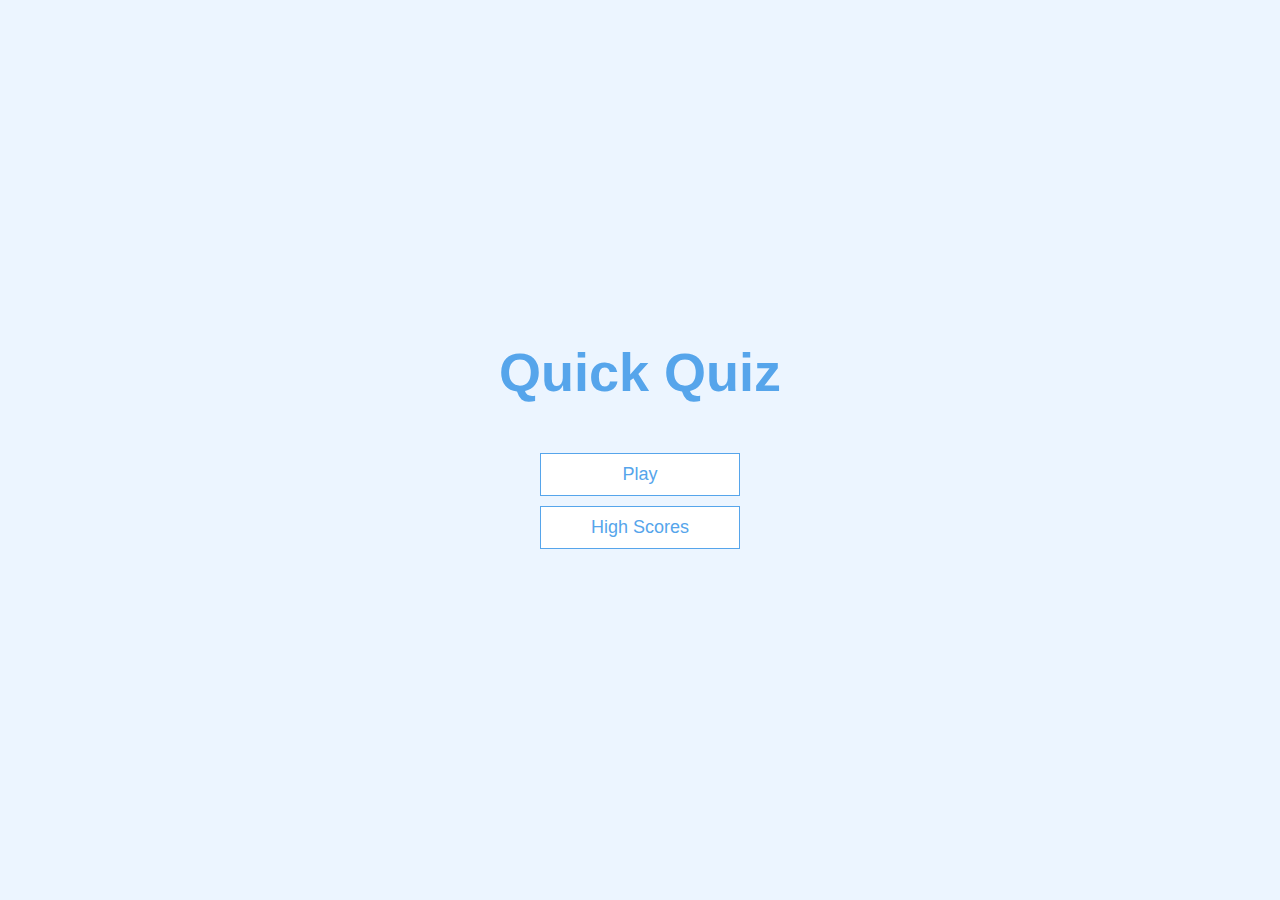
<file: index.html>
<!DOCTYPE html>
<html lang="en">
  <head>
    <meta charset="UTF-8" />
    <meta name="viewport" content="width=device-width, initial-scale=1.0" />
    <meta http-equiv="X-UA-Compatible" content="ie=edge" />
    <title>Quick Quiz</title>
    <link rel="stylesheet" href="app.css" />
  </head>
  <body>
    <div class="container">
      <div id="home" class="flex-center flex-column">
        <h1>Quick Quiz</h1>
        <a class="btn" href="./game.html">Play</a>
        <a class="btn" href="./highscores.html">High Scores</a>
      </div>
    </div>
  </body>
</html>
</file>
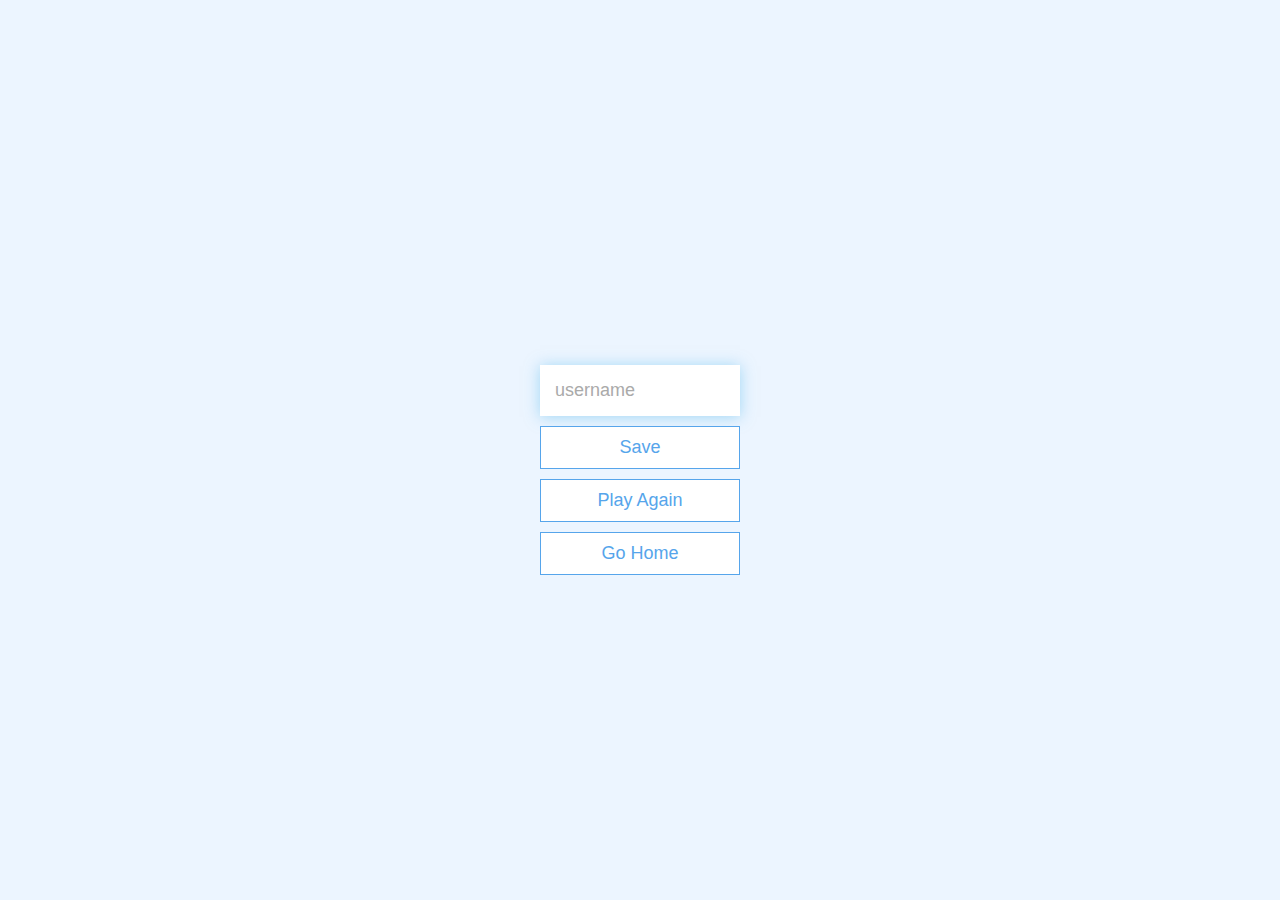
<file: end.html>
<!DOCTYPE html>
<html lang="en">
  <head>
    <meta charset="UTF-8" />
    <meta name="viewport" content="width=device-width, initial-scale=1.0" />
    <meta http-equiv="X-UA-Compatible" content="ie=edge" />
    <title>Congrats!</title>
    <link rel="stylesheet" href="app.css" />
  </head>
  <body>
    <div class="container">
      <div id="end" class="flex-center flex-column">
        <h1 id="finalScore"></h1>
        <form>
          <input
            type="text"
            name="username"
            id="username"
            placeholder="username"
          />
        </form>
        <button type="submit" class="btn" id="saveScoreBtn" onclick="saveHighScore()">Save</button>
        
        
        
        <a class="btn" href="./game.html">Play Again</a>
        <a class="btn" href="./index.html">Go Home</a>
      </div>
    </div>
    <script src="end.js"></script>
  </body>
</html>
</file>
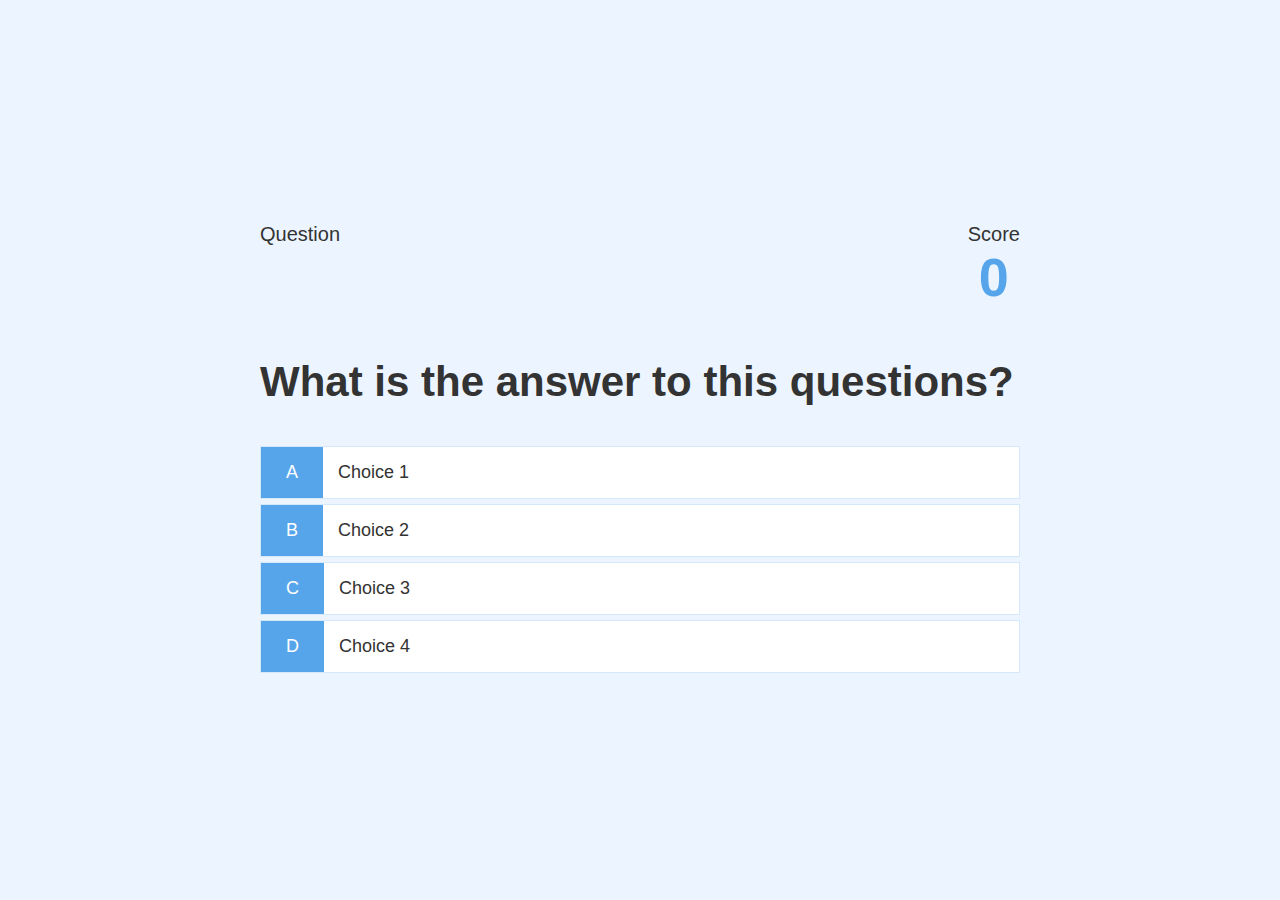
<file: game.html>
<!DOCTYPE html>
<html lang="en">
  <head>
    <meta charset="UTF-8" />
    <meta name="viewport" content="width=device-width, initial-scale=1.0" />
    <meta http-equiv="X-UA-Compatible" content="ie=edge" />
    <title>Quick Quiz - Play</title>
    <link rel="stylesheet" href="app.css" />
    <link rel="stylesheet" href="game.css" />
    
  </head>
  <body>
    <div class="container">
      <div id="game" class="justify-center flex-column">
        <div id="hud">
          <div id="hud-item">
            <p id="progressText" class="hud-prefix">
              Question
            </p>
            <div id="progressBar">
              <div id="progressBarFull"></div>
            </div>
           
            <div id="time"></div> 
           </div>
          <div id="hud-item">
            <p class="hud-prefix">
              Score
            </p>
            <h1 class="hud-main-text" id="score">
              0
            </h1>
          </div>
        </div>
        <h2 id="question">What is the answer to this questions?</h2>
        <div class="choice-container">
          <p class="choice-prefix">A</p>
          <p class="choice-text" data-number="1">Choice 1</p>
        </div>
        <div class="choice-container">
          <p class="choice-prefix">B</p>
          <p class="choice-text" data-number="2">Choice 2</p>
        </div>
        <div class="choice-container">
          <p class="choice-prefix">C</p>
          <p class="choice-text" data-number="3">Choice 3</p>
        </div>
        <div class="choice-container">
          <p class="choice-prefix">D</p>
          <p class="choice-text" data-number="4">Choice 4</p>
        </div>
      </div>
    </div>
    <script src="game.js"></script>
  </body>
</html>
</file>
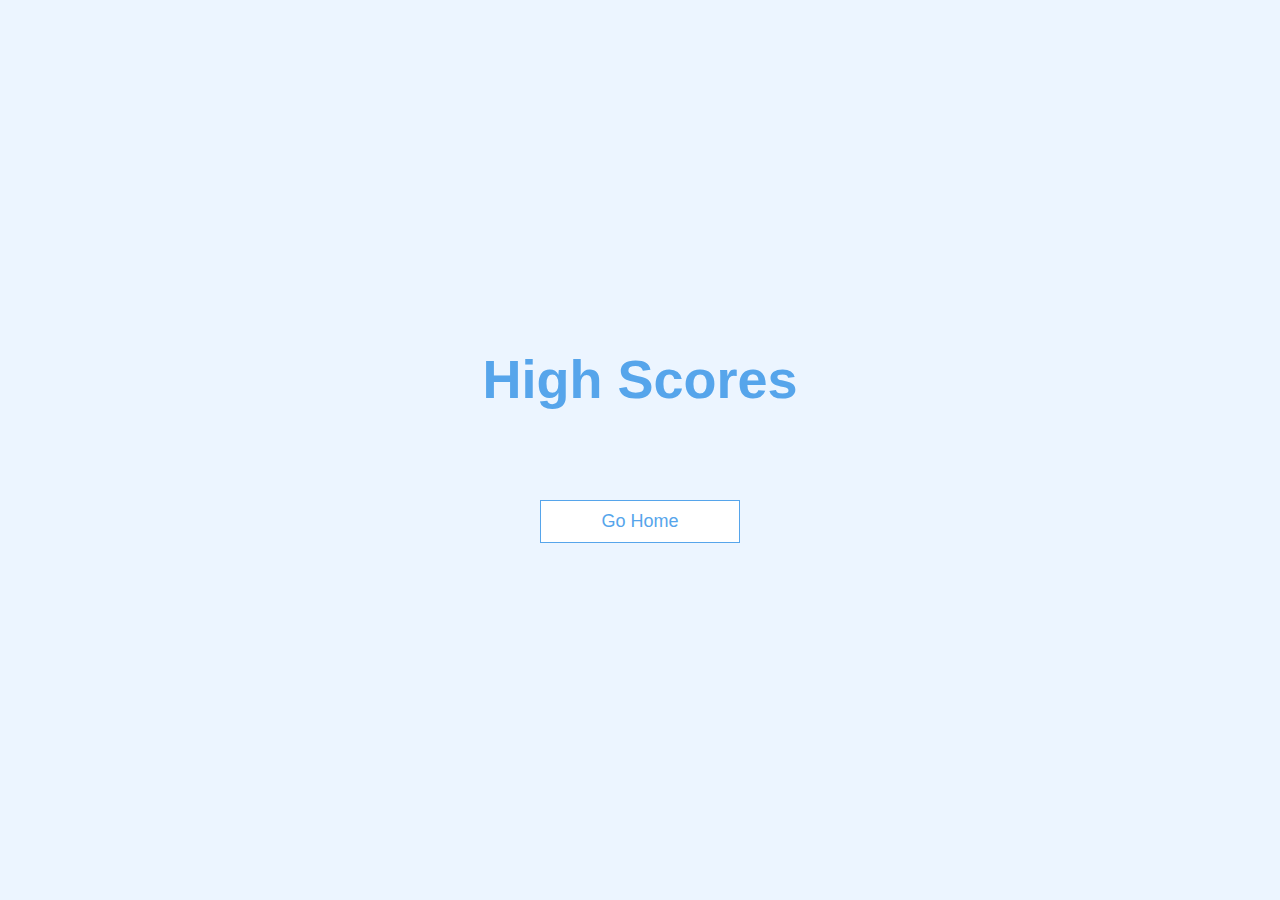
<file: highscores.html>
<!DOCTYPE html>
<html lang="en">
  <head>
    <meta charset="UTF-8" />
    <meta name="viewport" content="width=device-width, initial-scale=1.0" />
    <meta http-equiv="X-UA-Compatible" content="ie=edge" />
    <title>High Scores</title>
    <link rel="stylesheet" href="app.css" />
    <link rel="stylesheet" href="highscores.css" />
  </head>
  <body>
    <div class="container">
      <div id="highScores" class="flex-center flex-column">
        <h1 id="finalScore">High Scores</h1>
        <ul id="highScoresList"></ul>
        <a class="btn" href="/">Go Home</a>
      </div>
    </div>
    <script src="highscores.js"></script>
  </body>
</html>
</file>
<file: app.css>
:root {
    background-color: #ecf5ff;
    font-size: 62.5%;
  }
  
  * {
    box-sizing: border-box;
    font-family: Arial, Helvetica, sans-serif;
    margin: 0;
    padding: 0;
    color: #333;
  }
  
  h1,
  h2,
  h3,
  h4 {
    margin-bottom: 1rem;
  }
  
  h1 {
    font-size: 5.4rem;
    color: #56a5eb;
    margin-bottom: 5rem;
  }
  
  h1 > span {
    font-size: 2.4rem;
    font-weight: 500;
  }
  
  h2 {
    font-size: 4.2rem;
    margin-bottom: 4rem;
    font-weight: 700;
  }
  
  h3 {
    font-size: 2.8rem;
    font-weight: 500;
  }
  
  /* UTILITIES */
  
  .container {
    width: 100vw;
    height: 100vh;
    display: flex;
    justify-content: center;
    align-items: center;
    max-width: 80rem;
    margin: 0 auto;
    padding: 2rem;
  }
  
  .container > * {
    width: 100%;
  }
  
  .flex-column {
    display: flex;
    flex-direction: column;
  }
  
  .flex-center {
    justify-content: center;
    align-items: center;
  }
  
  .justify-center {
    justify-content: center;
  }
  
  .text-center {
    text-align: center;
  }
  
  .hidden {
    display: none;
  }
  
  /* BUTTONS */
  .btn {
    font-size: 1.8rem;
    padding: 1rem 0;
    width: 20rem;
    text-align: center;
    border: 0.1rem solid #56a5eb;
    margin-bottom: 1rem;
    text-decoration: none;
    color: #56a5eb;
    background-color: white;
  }
  
  .btn:hover {
    cursor: pointer;
    box-shadow: 0 0.4rem 1.4rem 0 rgba(86, 185, 235, 0.5);
    transform: translateY(-0.1rem);
    transition: transform 150ms;
  }
  
  .btn[disabled]:hover {
    cursor: not-allowed;
    box-shadow: none;
    transform: none;
  }
  
  /* FORMS */
  form {
    width: 100%;
    display: flex;
    flex-direction: column;
    align-items: center;
  }
  
  input {
    margin-bottom: 1rem;
    width: 20rem;
    padding: 1.5rem;
    font-size: 1.8rem;
    border: none;
    box-shadow: 0 0.1rem 1.4rem 0 rgba(86, 185, 235, 0.5);
  }
  
  input::placeholder {
    color: #aaa;
  }
</file>
<file: game.css>
.choice-container {
    display: flex;
    margin-bottom: 0.5rem;
    width: 100%;
    font-size: 1.8rem;
    border: 0.1rem solid rgb(86, 165, 235, 0.25);
    background-color: white;
}

.choice-container:hover{
    cursor: pointer;
    box-shadow: 0 0.4rem 1.4rem 0 rgb (86, 185, 235, 0.5);
    transform: translateY(-0.1rem);
    transition: transform 150ms;

}

.choice-prefix{
    padding: 1.5rem 2.5rem;
    background-color: #56a5eb;
    color: white;

}

.choice-text {
    padding: 1.5rem;

}

.correct {
    background-color: #28a745;
}

.incorrect{
    background-color: #dc3545;
}

/* HUD */
#hud {
    display: flex;
    justify-content: space-between;
}

.hud-prefix {
    text-align: center;
    font-size: 2rem;
}

.hud-main-text {
    text-align: center;
}
</file>
<file: highscores.css>
#highScoresList {
    list-style: none;
    padding-left: 0;
    margin-bottom: 4rem;
  }
  
  .high-score {
    font-size: 2.8rem;
    margin-bottom: 0.5rem;
  }
  
  .high-score:hover {
    transform: scale(1.025);
  }
</file>
